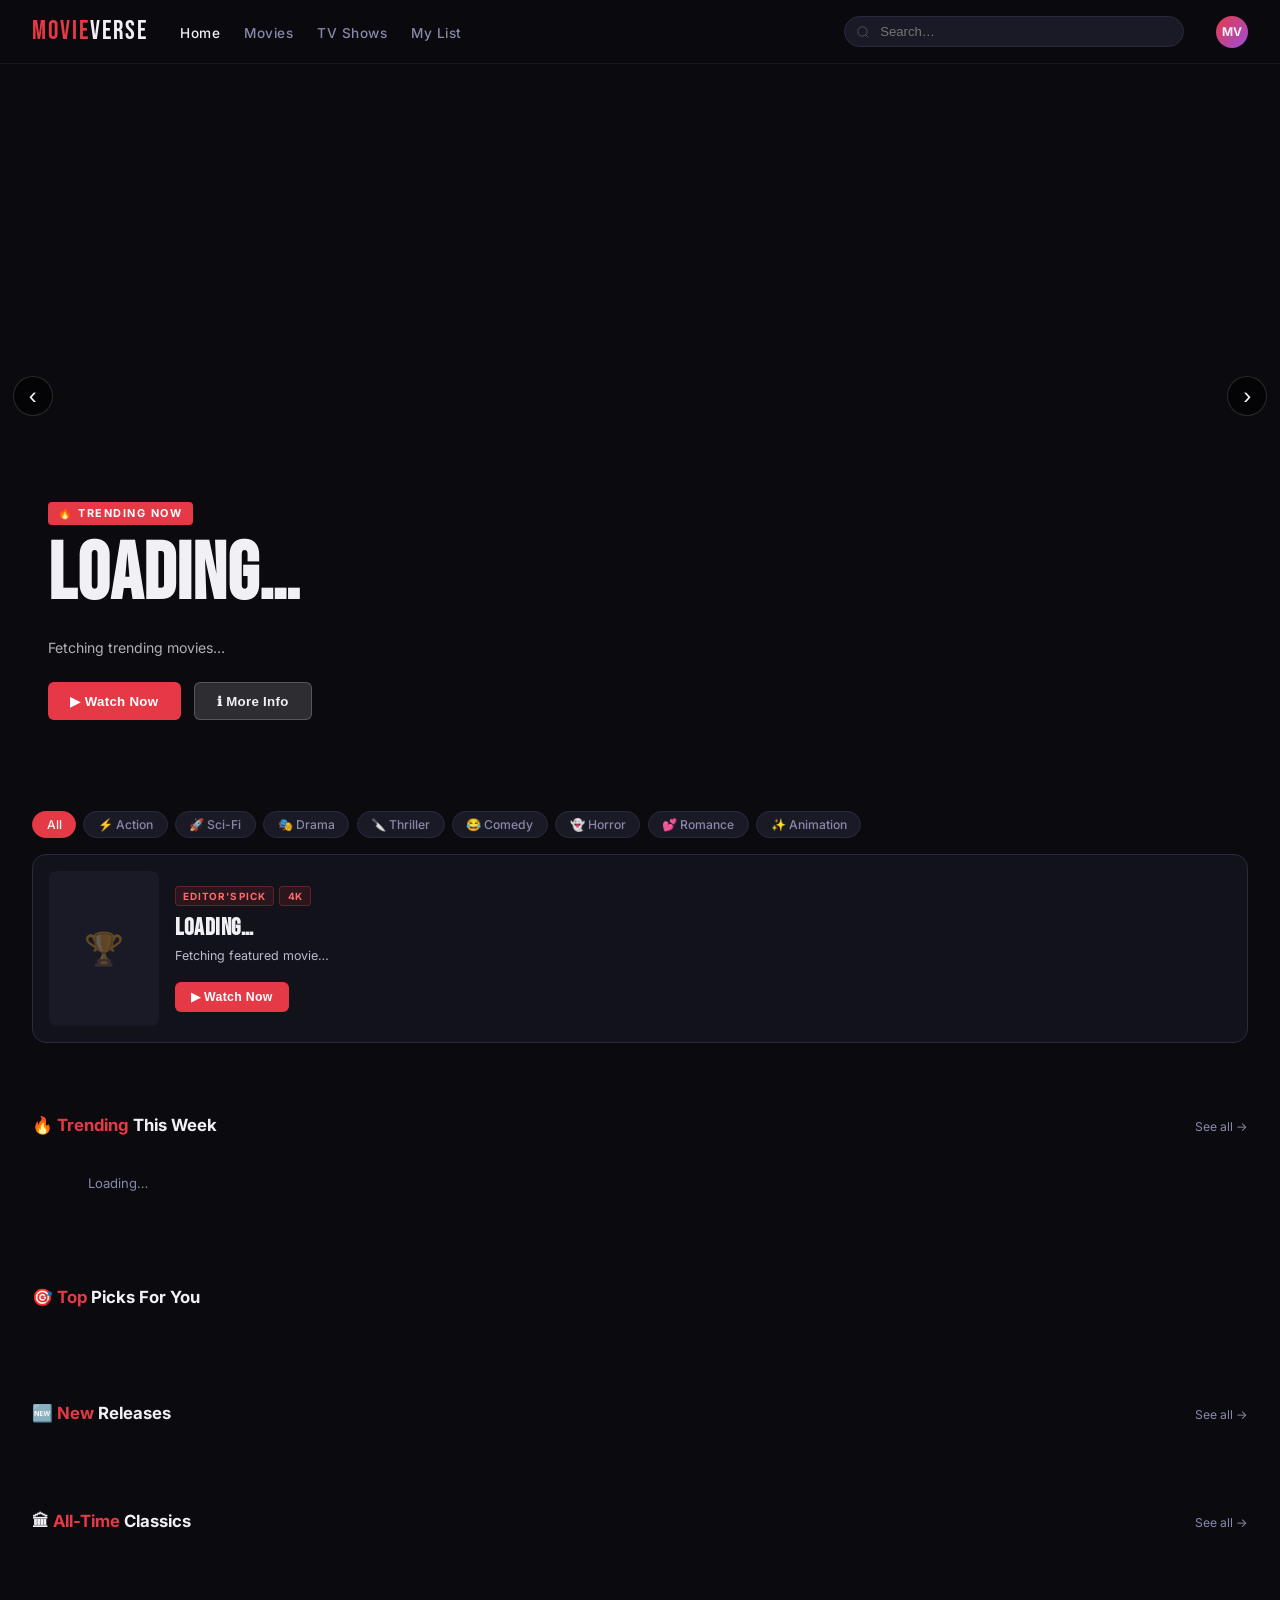
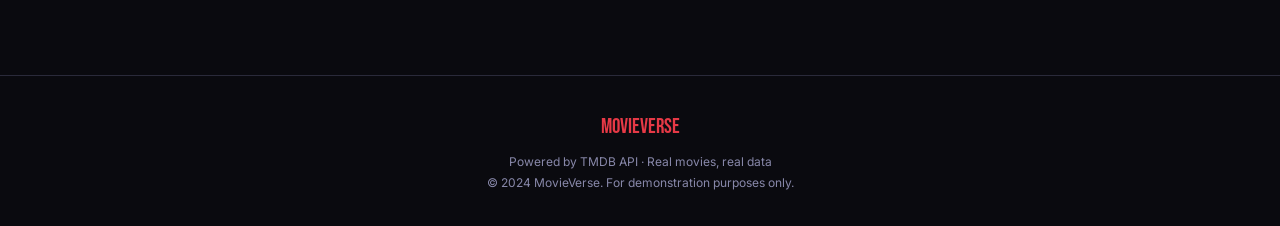
<file: index.html>
<!DOCTYPE html>
<html lang="en">
<head>
  <meta charset="UTF-8">
  <meta name="viewport" content="width=device-width, initial-scale=1.0">
  <title>MovieVerse – Watch Anything</title>
  <link rel="stylesheet" href="css/style.css">
  <link rel="preconnect" href="https://fonts.googleapis.com">
  <link href="https://fonts.googleapis.com/css2?family=Bebas+Neue&family=Inter:wght@300;400;500;600;700&display=swap" rel="stylesheet">
</head>
<body data-page="home">

  <!-- ══ DRAWER OVERLAY ══ -->
  <div class="drawer-overlay" id="drawerOverlay" onclick="closeDrawer()"></div>

  <!-- ══ SIDE DRAWER ══ -->
  <nav class="drawer" id="drawer">
    <div class="drawer-header">
      <span class="logo">Movie<span>Verse</span></span>
      <button class="drawer-close" onclick="closeDrawer()">✕</button>
    </div>
    <ul class="drawer-links">
      <li><a href="index.html" class="active">🏠 Home</a></li>
      <li><a href="pages/movies.html">🎬 Movies</a></li>
      <li><a href="pages/tvshows.html">📺 TV Shows</a></li>
      <li><a href="pages/mylist.html">♡ My List <span class="drawer-badge" id="drawerBadge" style="display:none"></span></a></li>
    </ul>
    <div class="drawer-footer">
      <p>Powered by TMDB</p>
    </div>
  </nav>

  <!-- ══ TOP NAV ══ -->
  <nav id="navbar">
    <button class="hamburger" id="hamburger" onclick="openDrawer()" aria-label="Menu">
      <span></span><span></span><span></span>
    </button>
    <a class="logo" href="index.html">Movie<span>Verse</span></a>
    <ul class="nav-links">
      <li><a href="index.html" class="active">Home</a></li>
      <li><a href="pages/movies.html">Movies</a></li>
      <li><a href="pages/tvshows.html">TV Shows</a></li>
      <li><a href="pages/mylist.html">My List</a></li>
    </ul>
    <div class="search-bar">
      <svg width="14" height="14" fill="none" viewBox="0 0 24 24" stroke="currentColor">
        <circle cx="11" cy="11" r="8"/><path d="m21 21-4.35-4.35"/>
      </svg>
      <input type="text" placeholder="Search…" id="searchInput">
    </div>
    <div class="nav-avatar">MV</div>
  </nav>

  <!-- ══ HERO SLIDESHOW ══ -->
  <div class="hero" id="hero">
    <div class="hero-slides" id="heroSlides"></div>
    <div class="hero-overlay-left"></div>
    <div class="hero-overlay-bottom"></div>
    <div class="hero-content" id="heroContent">
      <div class="hero-badge">🔥 Trending Now</div>
      <h1 id="heroTitle">Loading…</h1>
      <div class="hero-meta" id="heroMeta"></div>
      <p class="hero-desc" id="heroDesc">Fetching trending movies…</p>
      <div class="hero-actions">
        <button class="btn btn-primary" id="heroWatchBtn">▶ Watch Now</button>
        <button class="btn btn-secondary" id="heroInfoBtn">ℹ More Info</button>
      </div>
    </div>
    <div class="hero-dots" id="heroDots"></div>
    <button class="hero-arrow hero-arrow-prev" id="heroPrev" aria-label="Previous">&#8249;</button>
    <button class="hero-arrow hero-arrow-next" id="heroNext" aria-label="Next">&#8250;</button>
  </div>

  <!-- ══ GENRE PILLS ══ -->
  <div class="genre-pills">
    <span class="pill active" onclick="filterGenre('All',this)">All</span>
    <span class="pill" onclick="filterGenre('Action',this)">⚡ Action</span>
    <span class="pill" onclick="filterGenre('Science Fiction',this)">🚀 Sci-Fi</span>
    <span class="pill" onclick="filterGenre('Drama',this)">🎭 Drama</span>
    <span class="pill" onclick="filterGenre('Thriller',this)">🔪 Thriller</span>
    <span class="pill" onclick="filterGenre('Comedy',this)">😂 Comedy</span>
    <span class="pill" onclick="filterGenre('Horror',this)">👻 Horror</span>
    <span class="pill" onclick="filterGenre('Romance',this)">💕 Romance</span>
    <span class="pill" onclick="filterGenre('Animation',this)">✨ Animation</span>
  </div>

  <main>
    <!-- ══ FEATURED BANNER ══ -->
    <div class="featured-banner" id="featuredBanner">
      <div class="featured-thumb" id="featuredThumb"><div class="featured-thumb-loading">🏆</div></div>
      <div class="featured-info">
        <div class="tag-list"><span class="tag">EDITOR'S PICK</span><span class="tag">4K</span></div>
        <h3 id="featuredTitle">Loading…</h3>
        <p id="featuredDesc">Fetching featured movie…</p>
        <div class="tag-list" id="featuredTags"></div>
        <button class="btn btn-primary btn-sm" id="featuredWatchBtn">▶ Watch Now</button>
      </div>
    </div>

    <!-- ══ TRENDING ══ -->
    <section>
      <div class="section-header">
        <h2 class="section-title">🔥 <span>Trending</span> This Week</h2>
        <a href="pages/movies.html" class="see-all">See all →</a>
      </div>
      <div class="movie-row" id="trendingRow"><div class="row-loading">Loading…</div></div>
    </section>

    <!-- ══ TOP PICKS ══ -->
    <section>
      <div class="section-header">
        <h2 class="section-title">🎯 <span>Top</span> Picks For You</h2>
      </div>
    </section>
    <div class="top-strip" id="topStrip"></div>

    <!-- ══ NEW RELEASES ══ -->
    <section>
      <div class="section-header">
        <h2 class="section-title">🆕 <span>New</span> Releases</h2>
        <a href="pages/movies.html" class="see-all">See all →</a>
      </div>
      <div class="movie-grid" id="newGrid"></div>
    </section>

    <!-- ══ CLASSICS ══ -->
    <section>
      <div class="section-header">
        <h2 class="section-title">🏛 <span>All-Time</span> Classics</h2>
        <a href="pages/movies.html" class="see-all">See all →</a>
      </div>
      <div class="movie-row" id="classicsRow"></div>
    </section>
  </main>

  <!-- ══ MODAL ══ -->
  <div class="modal-overlay" id="modalOverlay" onclick="handleOverlayClick(event)">
    <div class="modal" id="modal">
      <button class="modal-close" onclick="closeModal()">✕</button>
      <div class="modal-video" id="modalVideo">
        <div class="modal-video-bg" id="modalEmoji">🎬</div>
        <div class="modal-video-fade"></div>
        <!-- Quality Panel -->
        <div class="quality-panel" id="qualityPanel">
          <div class="quality-title">Video Quality</div>
          <button class="quality-opt" data-q="1080p" onclick="setQuality('1080p')">
            <span class="q-label">1080p</span><span class="q-badge">HD</span>
          </button>
          <button class="quality-opt" data-q="720p" onclick="setQuality('720p')">
            <span class="q-label">720p</span><span class="q-badge">HD</span>
          </button>
          <button class="quality-opt" data-q="480p" onclick="setQuality('480p')">
            <span class="q-label">480p</span><span class="q-badge">SD</span>
          </button>
          <button class="quality-opt" data-q="380p" onclick="setQuality('380p')">
            <span class="q-label">380p</span><span class="q-badge q-low">Low</span>
          </button>
          <button class="quality-opt" data-q="Auto" onclick="setQuality('Auto')">
            <span class="q-label">Auto</span><span class="q-badge q-auto">●</span>
          </button>
        </div>
        <div class="video-player-mock">
          <div class="quality-indicator" id="qualityIndicator">AUTO</div>
          <div class="progress-bar" onclick="scrubProgress(event)">
            <div class="progress-fill" id="progressFill"></div>
          </div>
          <div class="player-controls">
            <button class="ctrl-btn" onclick="togglePlay()" id="playBtn">▶</button>
            <button class="ctrl-btn">⏮</button>
            <button class="ctrl-btn">⏭</button>
            <span class="time-display" id="timeDisplay">0:00 / 2:18:00</span>
            <div class="volume-slider"><div class="volume-fill"></div></div>
            <div class="ctrl-right">
              <button class="ctrl-btn" title="Subtitles">CC</button>
              <button class="ctrl-btn" onclick="toggleQualityPanel()" title="Quality">⚙</button>
              <button class="ctrl-btn" onclick="addToMyList()" id="listBtn" title="My List">♡</button>
            </div>
          </div>
        </div>
      </div>
      <div class="modal-body">
        <h2 class="modal-title" id="modalTitle">—</h2>
        <div class="modal-meta" id="modalMeta"></div>
        <p class="modal-desc" id="modalDesc">—</p>
        <div class="modal-cast"><h4>Cast</h4><div class="cast-list" id="castList"></div></div>
        <div class="related-section"><h4>More Like This</h4><div class="related-row" id="relatedRow"></div></div>
      </div>
    </div>
  </div>

  <footer>
    <div class="footer-logo">MovieVerse</div>
    <p>Powered by TMDB API · Real movies, real data</p>
    <p>© 2024 MovieVerse. For demonstration purposes only.</p>
  </footer>

  <script src="js/mylist.js"></script>
  <script src="js/app.js"></script>
  <script src="js/data.js"></script>
</body>
</html>
</file>
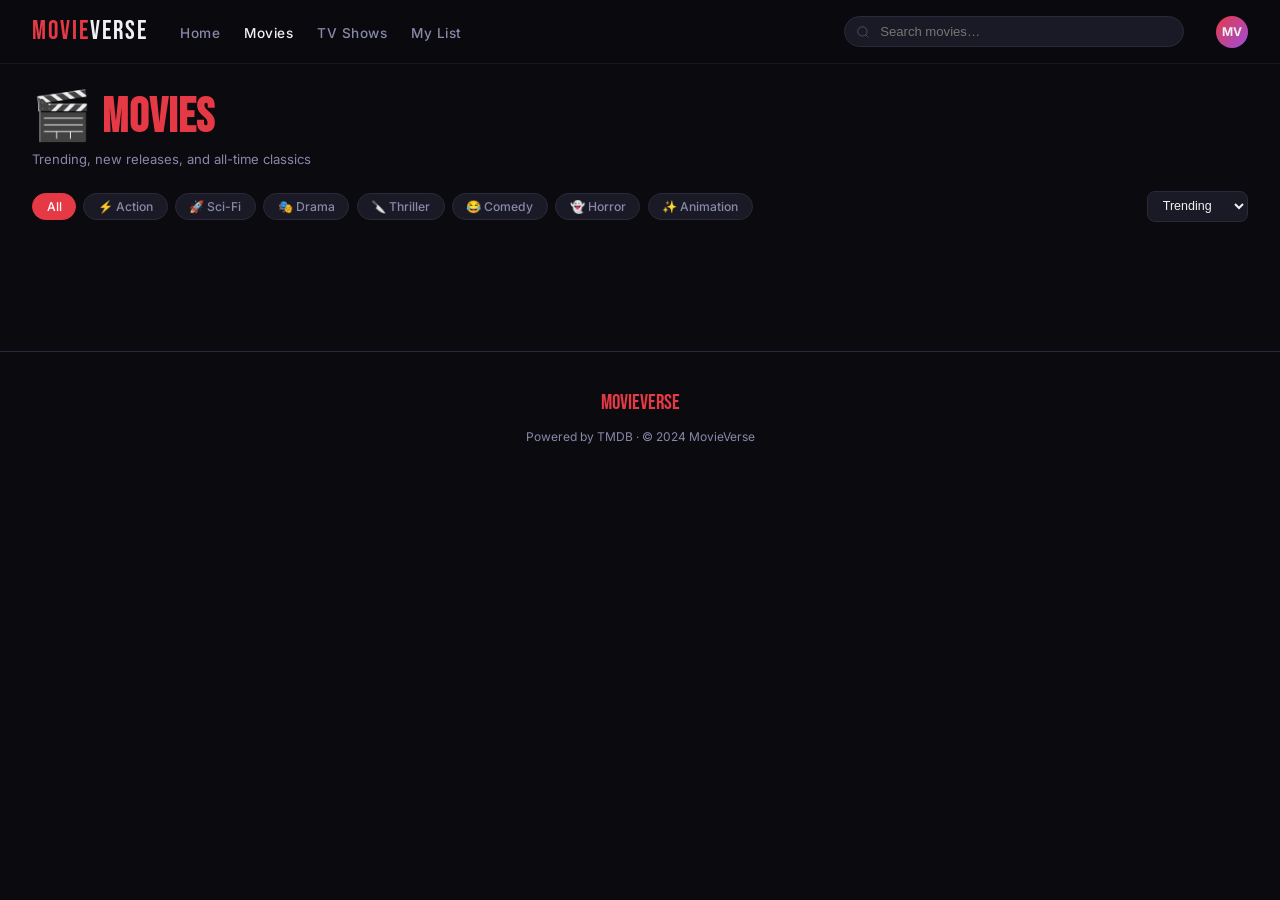
<file: pages/movies.html>
<!DOCTYPE html>
<html lang="en">
<head>
  <meta charset="UTF-8">
  <meta name="viewport" content="width=device-width, initial-scale=1.0">
  <title>Movies – MovieVerse</title>
  <link rel="stylesheet" href="../css/style.css">
  <link rel="preconnect" href="https://fonts.googleapis.com">
  <link href="https://fonts.googleapis.com/css2?family=Bebas+Neue&family=Inter:wght@300;400;500;600;700&display=swap" rel="stylesheet">
</head>
<body data-page="movies">

  <div class="drawer-overlay" id="drawerOverlay" onclick="closeDrawer()"></div>
  <nav class="drawer" id="drawer">
    <div class="drawer-header">
      <span class="logo">Movie<span>Verse</span></span>
      <button class="drawer-close" onclick="closeDrawer()">✕</button>
    </div>
    <ul class="drawer-links">
      <li><a href="../index.html">🏠 Home</a></li>
      <li><a href="movies.html" class="active">🎬 Movies</a></li>
      <li><a href="tvshows.html">📺 TV Shows</a></li>
      <li><a href="mylist.html">♡ My List <span class="drawer-badge" id="drawerBadge" style="display:none"></span></a></li>
    </ul>
    <div class="drawer-footer"><p>Powered by TMDB</p></div>
  </nav>

  <nav id="navbar">
    <button class="hamburger" id="hamburger" onclick="openDrawer()"><span></span><span></span><span></span></button>
    <a class="logo" href="../index.html">Movie<span>Verse</span></a>
    <ul class="nav-links">
      <li><a href="../index.html">Home</a></li>
      <li><a href="movies.html" class="active">Movies</a></li>
      <li><a href="tvshows.html">TV Shows</a></li>
      <li><a href="mylist.html">My List</a></li>
    </ul>
    <div class="search-bar">
      <svg width="14" height="14" fill="none" viewBox="0 0 24 24" stroke="currentColor"><circle cx="11" cy="11" r="8"/><path d="m21 21-4.35-4.35"/></svg>
      <input type="text" placeholder="Search movies…" id="searchInput">
    </div>
    <div class="nav-avatar">MV</div>
  </nav>

  <div class="page-header">
    <h1 class="page-title">🎬 <span>Movies</span></h1>
    <p class="page-sub">Trending, new releases, and all-time classics</p>
  </div>

  <div class="filter-bar">
    <div class="genre-pills" style="padding:0;flex:1;">
      <span class="pill active" onclick="filterGenre('All',this)">All</span>
      <span class="pill" onclick="filterGenre('Action',this)">⚡ Action</span>
      <span class="pill" onclick="filterGenre('Science Fiction',this)">🚀 Sci-Fi</span>
      <span class="pill" onclick="filterGenre('Drama',this)">🎭 Drama</span>
      <span class="pill" onclick="filterGenre('Thriller',this)">🔪 Thriller</span>
      <span class="pill" onclick="filterGenre('Comedy',this)">😂 Comedy</span>
      <span class="pill" onclick="filterGenre('Horror',this)">👻 Horror</span>
      <span class="pill" onclick="filterGenre('Animation',this)">✨ Animation</span>
    </div>
    <select class="sort-select" id="sortSelect" onchange="sortMovies(this.value)">
      <option value="trending">Trending</option>
      <option value="rating">Top Rated</option>
      <option value="newest">Newest</option>
    </select>
  </div>

  <main>
    <div class="page-loading" id="pageLoading"><div class="spinner"></div><p>Loading movies…</p></div>
    <div class="movie-grid wide-grid" id="moviesGrid"></div>
    <div class="infinite-sentinel" id="sentinel"></div>
    <div class="load-more-wrap" id="loadingMore" style="display:none"><div class="spinner"></div></div>
  </main>

  <!-- MODAL -->
  <div class="modal-overlay" id="modalOverlay" onclick="handleOverlayClick(event)">
    <div class="modal" id="modal">
      <button class="modal-close" onclick="closeModal()">✕</button>
      <div class="modal-video" id="modalVideo">
        <div class="modal-video-bg" id="modalEmoji">🎬</div>
        <div class="modal-video-fade"></div>
        <div class="quality-panel" id="qualityPanel">
          <div class="quality-title">Video Quality</div>
          <button class="quality-opt" data-q="1080p" onclick="setQuality('1080p')"><span class="q-label">1080p</span><span class="q-badge">HD</span></button>
          <button class="quality-opt" data-q="720p" onclick="setQuality('720p')"><span class="q-label">720p</span><span class="q-badge">HD</span></button>
          <button class="quality-opt" data-q="480p" onclick="setQuality('480p')"><span class="q-label">480p</span><span class="q-badge">SD</span></button>
          <button class="quality-opt" data-q="380p" onclick="setQuality('380p')"><span class="q-label">380p</span><span class="q-badge q-low">Low</span></button>
          <button class="quality-opt" data-q="Auto" onclick="setQuality('Auto')"><span class="q-label">Auto</span><span class="q-badge q-auto">●</span></button>
        </div>
        <div class="video-player-mock">
          <div class="quality-indicator" id="qualityIndicator">AUTO</div>
          <div class="progress-bar" onclick="scrubProgress(event)"><div class="progress-fill" id="progressFill"></div></div>
          <div class="player-controls">
            <button class="ctrl-btn" onclick="togglePlay()" id="playBtn">▶</button>
            <button class="ctrl-btn">⏮</button><button class="ctrl-btn">⏭</button>
            <span class="time-display" id="timeDisplay">0:00 / 2:18:00</span>
            <div class="volume-slider"><div class="volume-fill"></div></div>
            <div class="ctrl-right">
              <button class="ctrl-btn">CC</button>
              <button class="ctrl-btn" onclick="toggleQualityPanel()">⚙</button>
              <button class="ctrl-btn" onclick="addToMyList()" id="listBtn">♡</button>
            </div>
          </div>
        </div>
      </div>
      <div class="modal-body">
        <h2 class="modal-title" id="modalTitle">—</h2>
        <div class="modal-meta" id="modalMeta"></div>
        <p class="modal-desc" id="modalDesc">—</p>
        <div class="modal-cast"><h4>Cast</h4><div class="cast-list" id="castList"></div></div>
        <div class="related-section"><h4>More Like This</h4><div class="related-row" id="relatedRow"></div></div>
      </div>
    </div>
  </div>

  <footer><div class="footer-logo">MovieVerse</div><p>Powered by TMDB · © 2024 MovieVerse</p></footer>

  <script src="../js/mylist.js"></script>
  <script src="../js/app.js"></script>
  <script>
    let allMovies = [], currentPage = 0, activeGenre = 'All', isFetching = false, noMore = false;
    const API_KEY = '01c8e1e1519b1ef75d38e910d2d62a0e';
    const BASE = 'https://api.themoviedb.org/3', IMG = 'https://image.tmdb.org/t/p/w500';
    const GENRE_MAP = {28:'Action',12:'Adventure',16:'Animation',35:'Comedy',80:'Crime',99:'Documentary',18:'Drama',10751:'Family',14:'Fantasy',36:'History',27:'Horror',10402:'Music',9648:'Mystery',10749:'Romance',878:'Science Fiction',10770:'TV Movie',53:'Thriller',10752:'War',37:'Western'};
    const EMOJI_MAP = {'Action':'⚡','Science Fiction':'🚀','Drama':'🎭','Thriller':'🔪','Comedy':'😂','Horror':'👻','Romance':'💕','Animation':'✨','Adventure':'🗺️','Crime':'🔫','Mystery':'🔍','War':'⚔️','Western':'🤠'};

    function mapMovie(m, i) {
      const genres = (m.genre_ids||[]).map(id=>GENRE_MAP[id]).filter(Boolean);
      return { id:m.id, title:m.title||'Unknown', emoji:EMOJI_MAP[genres[0]]||'🎬',
        rating:(m.vote_average||0).toFixed(1), year:m.release_date?new Date(m.release_date).getFullYear():'N/A',
        duration:'2h 0m', genre:genres, desc:m.overview||'', cast:[], isNew:i<7,
        poster:m.poster_path?IMG+m.poster_path:null,
        backdrop:m.backdrop_path?`https://image.tmdb.org/t/p/w1280${m.backdrop_path}`:null };
    }

    async function fetchPage() {
      if (isFetching || noMore) return;
      isFetching = true;
      currentPage++;
      document.getElementById('loadingMore').style.display = 'flex';
      try {
        const res = await fetch(`${BASE}/trending/movie/week?api_key=${API_KEY}&page=${currentPage}`);
        const data = await res.json();
        const newMovies = (data.results||[]).map(mapMovie);
        if (!newMovies.length || currentPage >= (data.total_pages||1)) noMore = true;
        allMovies = allMovies.concat(newMovies);
        movies = allMovies;
        renderMovies(newMovies);
      } catch(e) { console.error(e); }
      document.getElementById('loadingMore').style.display = 'none';
      isFetching = false;
    }

    function renderMovies(list) {
      const grid = document.getElementById('moviesGrid');
      list.forEach(m => grid.appendChild(createCard(m)));
    }

    function filterGenre(genre, el) {
      document.querySelectorAll('.pill').forEach(p=>p.classList.remove('active'));
      el.classList.add('active'); activeGenre = genre;
      const grid = document.getElementById('moviesGrid'); grid.innerHTML = '';
      const filtered = genre==='All' ? allMovies : allMovies.filter(m=>m.genre.includes(genre));
      movies = filtered; renderMovies(filtered);
    }

    function sortMovies(by) {
      const grid = document.getElementById('moviesGrid'); grid.innerHTML = '';
      let sorted = [...allMovies];
      if (by==='rating') sorted.sort((a,b)=>b.rating-a.rating);
      else if (by==='newest') sorted.sort((a,b)=>b.year-a.year);
      movies = sorted; renderMovies(sorted);
    }

    // Infinite scroll via IntersectionObserver
    const sentinel = document.getElementById('sentinel');
    const observer = new IntersectionObserver(entries => {
      if (entries[0].isIntersecting) fetchPage();
    }, { rootMargin: '300px' });
    observer.observe(sentinel);

    async function init() {
      document.getElementById('pageLoading').style.display = 'flex';
      await fetchPage();
      document.getElementById('pageLoading').style.display = 'none';
    }

    document.addEventListener('DOMContentLoaded', init);
    document.getElementById('searchInput').addEventListener('input', function() {
      const q = this.value.toLowerCase();
      document.querySelectorAll('.movie-card').forEach(c => {
        const t = c.querySelector('.movie-title')?.textContent.toLowerCase()||'';
        c.style.opacity = (!q||t.includes(q)) ? '1' : '0.15';
      });
    });
  </script>
</body>
</html>
</file>
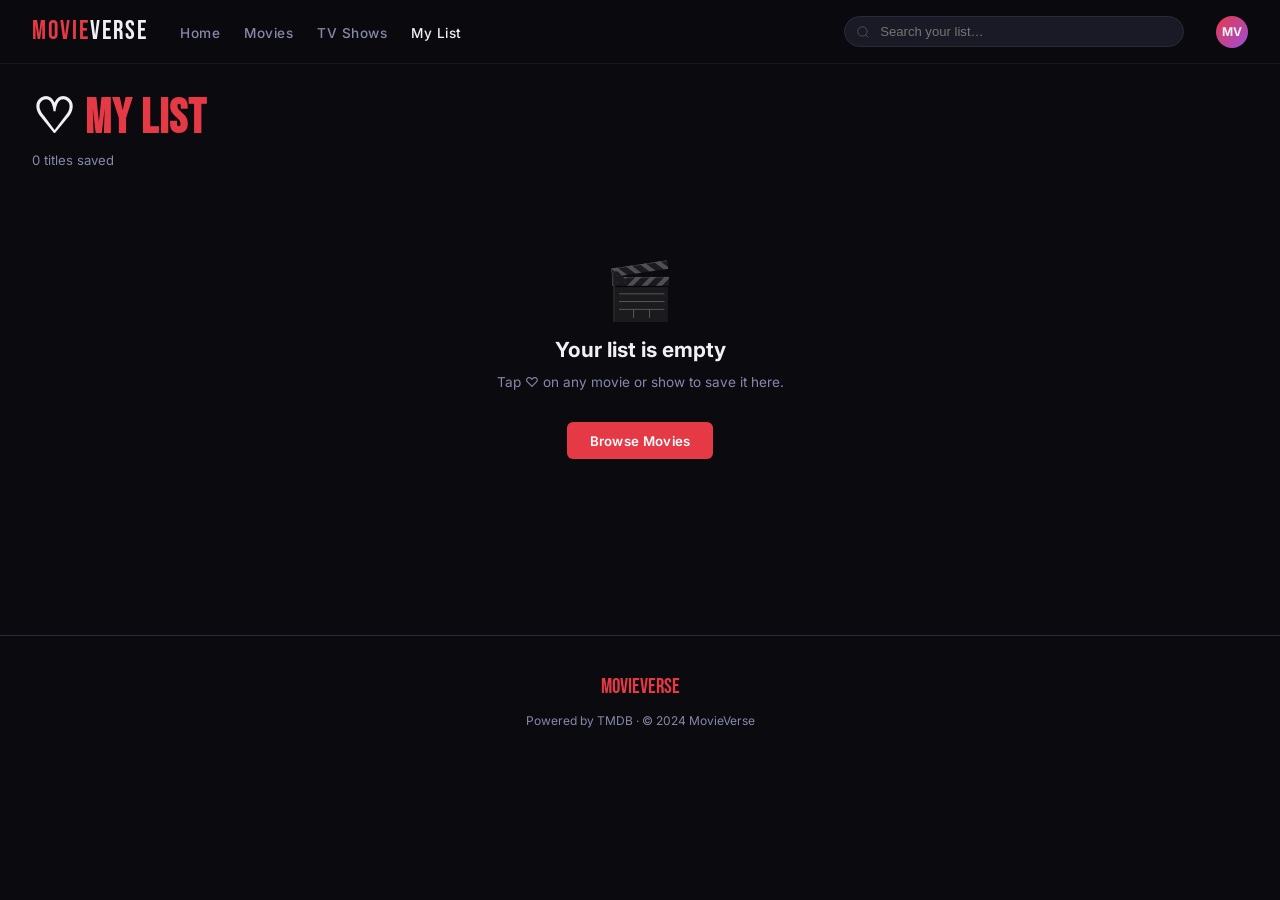
<file: pages/mylist.html>
<!DOCTYPE html>
<html lang="en">
<head>
  <meta charset="UTF-8">
  <meta name="viewport" content="width=device-width, initial-scale=1.0">
  <title>My List – MovieVerse</title>
  <link rel="stylesheet" href="../css/style.css">
  <link rel="preconnect" href="https://fonts.googleapis.com">
  <link href="https://fonts.googleapis.com/css2?family=Bebas+Neue&family=Inter:wght@300;400;500;600;700&display=swap" rel="stylesheet">
</head>
<body data-page="mylist">

  <div class="drawer-overlay" id="drawerOverlay" onclick="closeDrawer()"></div>
  <nav class="drawer" id="drawer">
    <div class="drawer-header">
      <span class="logo">Movie<span>Verse</span></span>
      <button class="drawer-close" onclick="closeDrawer()">✕</button>
    </div>
    <ul class="drawer-links">
      <li><a href="../index.html">🏠 Home</a></li>
      <li><a href="movies.html">🎬 Movies</a></li>
      <li><a href="tvshows.html">📺 TV Shows</a></li>
      <li><a href="mylist.html" class="active">♡ My List <span class="drawer-badge" id="drawerBadge" style="display:none"></span></a></li>
    </ul>
    <div class="drawer-footer"><p>Powered by TMDB</p></div>
  </nav>

  <nav id="navbar">
    <button class="hamburger" id="hamburger" onclick="openDrawer()"><span></span><span></span><span></span></button>
    <a class="logo" href="../index.html">Movie<span>Verse</span></a>
    <ul class="nav-links">
      <li><a href="../index.html">Home</a></li>
      <li><a href="movies.html">Movies</a></li>
      <li><a href="tvshows.html">TV Shows</a></li>
      <li><a href="mylist.html" class="active">My List</a></li>
    </ul>
    <div class="search-bar">
      <svg width="14" height="14" fill="none" viewBox="0 0 24 24" stroke="currentColor"><circle cx="11" cy="11" r="8"/><path d="m21 21-4.35-4.35"/></svg>
      <input type="text" placeholder="Search your list…" id="searchInput">
    </div>
    <div class="nav-avatar">MV</div>
  </nav>

  <div class="page-header">
    <h1 class="page-title">♡ <span>My List</span></h1>
    <p class="page-sub" id="listCount">0 titles saved</p>
  </div>

  <main>
    <div class="empty-state" id="emptyState" style="display:none">
      <div class="empty-icon">🎬</div>
      <h2>Your list is empty</h2>
      <p>Tap ♡ on any movie or show to save it here.</p>
      <a href="../index.html" class="btn btn-primary" style="display:inline-block;margin-top:1.2rem">Browse Movies</a>
    </div>
    <div class="movie-grid wide-grid" id="myListGrid"></div>
  </main>

  <!-- MODAL -->
  <div class="modal-overlay" id="modalOverlay" onclick="handleOverlayClick(event)">
    <div class="modal" id="modal">
      <button class="modal-close" onclick="closeModal()">✕</button>
      <div class="modal-video" id="modalVideo">
        <div class="modal-video-bg" id="modalEmoji">🎬</div>
        <div class="modal-video-fade"></div>
        <div class="quality-panel" id="qualityPanel">
          <div class="quality-title">Video Quality</div>
          <button class="quality-opt" data-q="1080p" onclick="setQuality('1080p')"><span class="q-label">1080p</span><span class="q-badge">HD</span></button>
          <button class="quality-opt" data-q="720p" onclick="setQuality('720p')"><span class="q-label">720p</span><span class="q-badge">HD</span></button>
          <button class="quality-opt" data-q="480p" onclick="setQuality('480p')"><span class="q-label">480p</span><span class="q-badge">SD</span></button>
          <button class="quality-opt" data-q="380p" onclick="setQuality('380p')"><span class="q-label">380p</span><span class="q-badge q-low">Low</span></button>
          <button class="quality-opt" data-q="Auto" onclick="setQuality('Auto')"><span class="q-label">Auto</span><span class="q-badge q-auto">●</span></button>
        </div>
        <div class="video-player-mock">
          <div class="quality-indicator" id="qualityIndicator">AUTO</div>
          <div class="progress-bar" onclick="scrubProgress(event)"><div class="progress-fill" id="progressFill"></div></div>
          <div class="player-controls">
            <button class="ctrl-btn" onclick="togglePlay()" id="playBtn">▶</button>
            <button class="ctrl-btn">⏮</button><button class="ctrl-btn">⏭</button>
            <span class="time-display" id="timeDisplay">0:00 / 2:18:00</span>
            <div class="volume-slider"><div class="volume-fill"></div></div>
            <div class="ctrl-right">
              <button class="ctrl-btn">CC</button>
              <button class="ctrl-btn" onclick="toggleQualityPanel()">⚙</button>
              <button class="ctrl-btn" onclick="addToMyList()" id="listBtn">♡</button>
            </div>
          </div>
        </div>
      </div>
      <div class="modal-body">
        <h2 class="modal-title" id="modalTitle">—</h2>
        <div class="modal-meta" id="modalMeta"></div>
        <p class="modal-desc" id="modalDesc">—</p>
        <div class="modal-cast"><h4>Cast</h4><div class="cast-list" id="castList"></div></div>
        <div class="related-section"><h4>More Like This</h4><div class="related-row" id="relatedRow"></div></div>
      </div>
    </div>
  </div>

  <footer><div class="footer-logo">MovieVerse</div><p>Powered by TMDB · © 2024 MovieVerse</p></footer>

  <script src="../js/mylist.js"></script>
  <script src="../js/app.js"></script>
  <script>
    let movies = [];
    function renderMyList() {
      const list = getMyList();
      const grid = document.getElementById('myListGrid');
      const empty = document.getElementById('emptyState');
      document.getElementById('listCount').textContent = `${list.length} title${list.length!==1?'s':''} saved`;
      grid.innerHTML = '';
      if (!list.length) { empty.style.display = 'flex'; return; }
      empty.style.display = 'none';
      movies = list;
      list.forEach(m => {
        const card = createCard(m);
        const rm = document.createElement('button');
        rm.className = 'remove-from-list'; rm.textContent = '✕'; rm.title = 'Remove';
        rm.onclick = e => { e.stopPropagation(); removeFromMyList(m.id); renderMyList(); };
        card.querySelector('.movie-poster').appendChild(rm);
        grid.appendChild(card);
      });
    }
    document.addEventListener('DOMContentLoaded', renderMyList);
    document.getElementById('searchInput').addEventListener('input', function() {
      const q = this.value.toLowerCase();
      document.querySelectorAll('.movie-card').forEach(c => {
        const t = c.querySelector('.movie-title')?.textContent.toLowerCase()||'';
        c.style.opacity = (!q||t.includes(q)) ? '1' : '0.15';
      });
    });
  </script>
</body>
</html>
</file>
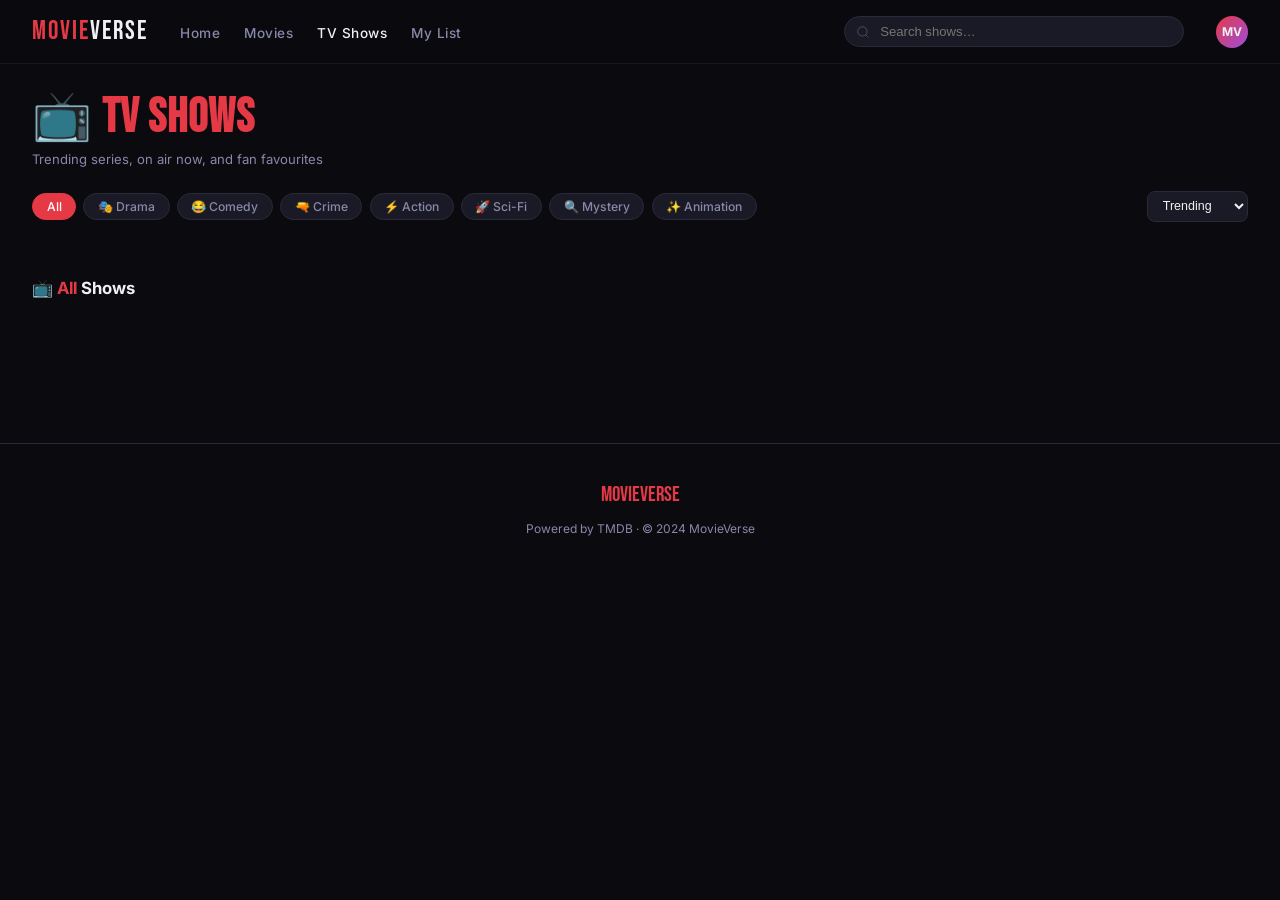
<file: pages/tvshows.html>
<!DOCTYPE html>
<html lang="en">
<head>
  <meta charset="UTF-8">
  <meta name="viewport" content="width=device-width, initial-scale=1.0">
  <title>TV Shows – MovieVerse</title>
  <link rel="stylesheet" href="../css/style.css">
  <link rel="preconnect" href="https://fonts.googleapis.com">
  <link href="https://fonts.googleapis.com/css2?family=Bebas+Neue&family=Inter:wght@300;400;500;600;700&display=swap" rel="stylesheet">
</head>
<body data-page="tvshows">

  <div class="drawer-overlay" id="drawerOverlay" onclick="closeDrawer()"></div>
  <nav class="drawer" id="drawer">
    <div class="drawer-header">
      <span class="logo">Movie<span>Verse</span></span>
      <button class="drawer-close" onclick="closeDrawer()">✕</button>
    </div>
    <ul class="drawer-links">
      <li><a href="../index.html">🏠 Home</a></li>
      <li><a href="movies.html">🎬 Movies</a></li>
      <li><a href="tvshows.html" class="active">📺 TV Shows</a></li>
      <li><a href="mylist.html">♡ My List <span class="drawer-badge" id="drawerBadge" style="display:none"></span></a></li>
    </ul>
    <div class="drawer-footer"><p>Powered by TMDB</p></div>
  </nav>

  <nav id="navbar">
    <button class="hamburger" id="hamburger" onclick="openDrawer()"><span></span><span></span><span></span></button>
    <a class="logo" href="../index.html">Movie<span>Verse</span></a>
    <ul class="nav-links">
      <li><a href="../index.html">Home</a></li>
      <li><a href="movies.html">Movies</a></li>
      <li><a href="tvshows.html" class="active">TV Shows</a></li>
      <li><a href="mylist.html">My List</a></li>
    </ul>
    <div class="search-bar">
      <svg width="14" height="14" fill="none" viewBox="0 0 24 24" stroke="currentColor"><circle cx="11" cy="11" r="8"/><path d="m21 21-4.35-4.35"/></svg>
      <input type="text" placeholder="Search shows…" id="searchInput">
    </div>
    <div class="nav-avatar">MV</div>
  </nav>

  <div class="page-header">
    <h1 class="page-title">📺 <span>TV Shows</span></h1>
    <p class="page-sub">Trending series, on air now, and fan favourites</p>
  </div>

  <div class="filter-bar">
    <div class="genre-pills" style="padding:0;flex:1;">
      <span class="pill active" onclick="filterGenre('All',this)">All</span>
      <span class="pill" onclick="filterGenre('Drama',this)">🎭 Drama</span>
      <span class="pill" onclick="filterGenre('Comedy',this)">😂 Comedy</span>
      <span class="pill" onclick="filterGenre('Crime',this)">🔫 Crime</span>
      <span class="pill" onclick="filterGenre('Action & Adventure',this)">⚡ Action</span>
      <span class="pill" onclick="filterGenre('Sci-Fi & Fantasy',this)">🚀 Sci-Fi</span>
      <span class="pill" onclick="filterGenre('Mystery',this)">🔍 Mystery</span>
      <span class="pill" onclick="filterGenre('Animation',this)">✨ Animation</span>
    </div>
    <select class="sort-select" onchange="sortShows(this.value)">
      <option value="trending">Trending</option>
      <option value="rating">Top Rated</option>
    </select>
  </div>

  <main>
    <div class="page-loading" id="pageLoading"><div class="spinner"></div><p>Loading shows…</p></div>
    <section id="onAirSection" style="display:none">
      <div class="section-header"><h2 class="section-title">🔴 <span>On Air</span> Now</h2></div>
      <div class="movie-row" id="onAirRow"></div>
    </section>
    <section>
      <div class="section-header"><h2 class="section-title">📺 <span>All</span> Shows</h2></div>
      <div class="movie-grid wide-grid" id="showsGrid"></div>
    </section>
    <div class="infinite-sentinel" id="sentinel"></div>
    <div class="load-more-wrap" id="loadingMore" style="display:none"><div class="spinner"></div></div>
  </main>

  <!-- MODAL -->
  <div class="modal-overlay" id="modalOverlay" onclick="handleOverlayClick(event)">
    <div class="modal" id="modal">
      <button class="modal-close" onclick="closeModal()">✕</button>
      <div class="modal-video" id="modalVideo">
        <div class="modal-video-bg" id="modalEmoji">📺</div>
        <div class="modal-video-fade"></div>
        <div class="quality-panel" id="qualityPanel">
          <div class="quality-title">Video Quality</div>
          <button class="quality-opt" data-q="1080p" onclick="setQuality('1080p')"><span class="q-label">1080p</span><span class="q-badge">HD</span></button>
          <button class="quality-opt" data-q="720p" onclick="setQuality('720p')"><span class="q-label">720p</span><span class="q-badge">HD</span></button>
          <button class="quality-opt" data-q="480p" onclick="setQuality('480p')"><span class="q-label">480p</span><span class="q-badge">SD</span></button>
          <button class="quality-opt" data-q="380p" onclick="setQuality('380p')"><span class="q-label">380p</span><span class="q-badge q-low">Low</span></button>
          <button class="quality-opt" data-q="Auto" onclick="setQuality('Auto')"><span class="q-label">Auto</span><span class="q-badge q-auto">●</span></button>
        </div>
        <div class="video-player-mock">
          <div class="quality-indicator" id="qualityIndicator">AUTO</div>
          <div class="progress-bar" onclick="scrubProgress(event)"><div class="progress-fill" id="progressFill"></div></div>
          <div class="player-controls">
            <button class="ctrl-btn" onclick="togglePlay()" id="playBtn">▶</button>
            <button class="ctrl-btn">⏮</button><button class="ctrl-btn">⏭</button>
            <span class="time-display" id="timeDisplay">0:00 / 45:00</span>
            <div class="volume-slider"><div class="volume-fill"></div></div>
            <div class="ctrl-right">
              <button class="ctrl-btn">CC</button>
              <button class="ctrl-btn" onclick="toggleQualityPanel()">⚙</button>
              <button class="ctrl-btn" onclick="addToMyList()" id="listBtn">♡</button>
            </div>
          </div>
        </div>
      </div>
      <div class="modal-body">
        <h2 class="modal-title" id="modalTitle">—</h2>
        <div class="modal-meta" id="modalMeta"></div>
        <p class="modal-desc" id="modalDesc">—</p>
        <div class="modal-cast"><h4>Cast</h4><div class="cast-list" id="castList"></div></div>
        <div class="related-section"><h4>More Like This</h4><div class="related-row" id="relatedRow"></div></div>
      </div>
    </div>
  </div>

  <footer><div class="footer-logo">MovieVerse</div><p>Powered by TMDB · © 2024 MovieVerse</p></footer>

  <script src="../js/mylist.js"></script>
  <script src="../js/app.js"></script>
  <script>
    let allShows = [], currentPage = 0, isFetching = false, noMore = false;
    const API_KEY = '01c8e1e1519b1ef75d38e910d2d62a0e';
    const BASE = 'https://api.themoviedb.org/3', IMG = 'https://image.tmdb.org/t/p/w500';
    const TV_GENRE_MAP = {10759:'Action & Adventure',16:'Animation',35:'Comedy',80:'Crime',99:'Documentary',18:'Drama',10751:'Family',10762:'Kids',9648:'Mystery',10763:'News',10764:'Reality',10765:'Sci-Fi & Fantasy',10766:'Soap',10767:'Talk',10768:'War & Politics',37:'Western'};
    const EMOJI_MAP = {'Drama':'🎭','Comedy':'😂','Crime':'🔫','Action & Adventure':'⚡','Sci-Fi & Fantasy':'🚀','Mystery':'🔍','Animation':'✨'};

    function mapShow(s, i) {
      const genres = (s.genre_ids||[]).map(id=>TV_GENRE_MAP[id]).filter(Boolean);
      return { id:s.id, title:s.name||'Unknown', emoji:EMOJI_MAP[genres[0]]||'📺',
        rating:(s.vote_average||0).toFixed(1), year:s.first_air_date?new Date(s.first_air_date).getFullYear():'N/A',
        duration:'45m', genre:genres, desc:s.overview||'', cast:[], isNew:i<7,
        poster:s.poster_path?IMG+s.poster_path:null,
        backdrop:s.backdrop_path?`https://image.tmdb.org/t/p/w1280${s.backdrop_path}`:null, isTV:true };
    }

    async function fetchPage() {
      if (isFetching || noMore) return;
      isFetching = true; currentPage++;
      document.getElementById('loadingMore').style.display = 'flex';
      try {
        const res = await fetch(`${BASE}/trending/tv/week?api_key=${API_KEY}&page=${currentPage}`);
        const data = await res.json();
        const newShows = (data.results||[]).map(mapShow);
        if (!newShows.length || currentPage >= (data.total_pages||1)) noMore = true;
        allShows = allShows.concat(newShows);
        movies = allShows;
        renderShows(newShows);
      } catch(e) { console.error(e); }
      document.getElementById('loadingMore').style.display = 'none';
      isFetching = false;
    }

    function renderShows(list) {
      const grid = document.getElementById('showsGrid');
      list.forEach(s => grid.appendChild(createCard(s)));
    }

    function filterGenre(genre, el) {
      document.querySelectorAll('.pill').forEach(p=>p.classList.remove('active'));
      el.classList.add('active');
      const grid = document.getElementById('showsGrid'); grid.innerHTML = '';
      const filtered = genre==='All' ? allShows : allShows.filter(s=>s.genre.includes(genre));
      movies = filtered; renderShows(filtered);
    }

    function sortShows(by) {
      const grid = document.getElementById('showsGrid'); grid.innerHTML = '';
      let sorted = [...allShows];
      if (by==='rating') sorted.sort((a,b)=>b.rating-a.rating);
      movies = sorted; renderShows(sorted);
    }

    const observer = new IntersectionObserver(entries => {
      if (entries[0].isIntersecting) fetchPage();
    }, { rootMargin: '300px' });
    observer.observe(document.getElementById('sentinel'));

    async function init() {
      document.getElementById('pageLoading').style.display = 'flex';
      // Load on-air strip
      try {
        const res = await fetch(`${BASE}/tv/on_the_air?api_key=${API_KEY}`);
        const data = await res.json();
        const onAir = (data.results||[]).slice(0,10).map(mapShow);
        movies = onAir;
        onAir.forEach(s => document.getElementById('onAirRow').appendChild(createCard(s)));
        document.getElementById('onAirSection').style.display = 'block';
      } catch(e){}
      await fetchPage();
      document.getElementById('pageLoading').style.display = 'none';
    }

    document.addEventListener('DOMContentLoaded', init);
    document.getElementById('searchInput').addEventListener('input', function() {
      const q = this.value.toLowerCase();
      document.querySelectorAll('.movie-card').forEach(c => {
        const t = c.querySelector('.movie-title')?.textContent.toLowerCase()||'';
        c.style.opacity = (!q||t.includes(q)) ? '1' : '0.15';
      });
    });
  </script>
</body>
</html>
</file>
<file: css/style.css>
/* ══════════════════════════════════════
   MovieVerse — style.css  (v3 mobile-first)
   ══════════════════════════════════════ */

*, *::before, *::after { box-sizing: border-box; margin: 0; padding: 0; }

:root {
  --bg:      #0a0a0f;
  --surface: #12121a;
  --card:    #1a1a26;
  --border:  #2a2a3a;
  --accent:  #e63946;
  --accent2: #ff6b6b;
  --gold:    #ffd60a;
  --text:    #f0f0f5;
  --muted:   #8888aa;
  --radius:  10px;
  --nav-h:   58px;
}

html { scroll-behavior: smooth; }
body { background: var(--bg); color: var(--text); font-family: 'Inter', sans-serif; min-height: 100vh; overflow-x: hidden; }

/* ══════════════════════════════════════
   DRAWER (slide-in from left)
   ══════════════════════════════════════ */
.drawer-overlay {
  position: fixed; inset: 0; z-index: 1100;
  background: rgba(0,0,0,0.7);
  opacity: 0; pointer-events: none;
  transition: opacity .3s;
}
.drawer-overlay.open { opacity: 1; pointer-events: all; }

.drawer {
  position: fixed;
  top: 0; left: 0; bottom: 0;
  width: 270px;
  z-index: 1200;
  background: var(--surface);
  border-right: 1px solid var(--border);
  transform: translateX(-100%);
  transition: transform .3s cubic-bezier(.4,0,.2,1);
  display: flex; flex-direction: column;
}
.drawer.open { transform: translateX(0); }

.drawer-header {
  display: flex; align-items: center;
  justify-content: space-between;
  padding: 1.2rem 1.2rem 1rem;
  border-bottom: 1px solid var(--border);
}
.drawer-close {
  background: none; border: none; color: var(--muted);
  font-size: 1.2rem; cursor: pointer; padding: .2rem .5rem;
}
.drawer-close:hover { color: var(--text); }

.drawer-links {
  list-style: none;
  padding: 1rem 0;
  flex: 1;
}
.drawer-links li { }
.drawer-links a {
  display: flex; align-items: center; gap: .8rem;
  padding: .85rem 1.4rem;
  color: var(--muted);
  text-decoration: none;
  font-size: .95rem; font-weight: 500;
  transition: all .2s;
  border-left: 3px solid transparent;
}
.drawer-links a:hover { color: var(--text); background: rgba(255,255,255,.04); }
.drawer-links a.active { color: var(--text); border-left-color: var(--accent); background: rgba(230,57,70,.08); }

.drawer-badge {
  display: inline-flex; align-items: center; justify-content: center;
  min-width: 18px; height: 18px;
  background: var(--accent); color: #fff;
  font-size: .65rem; font-weight: 700;
  border-radius: 50px; padding: 0 5px;
  margin-left: auto;
}

.drawer-footer { padding: 1rem 1.4rem; color: var(--muted); font-size: .72rem; border-top: 1px solid var(--border); }

/* ══════════════════════════════════════
   TOP NAV
   ══════════════════════════════════════ */
#navbar {
  position: fixed; top: 0; left: 0; right: 0;
  z-index: 1000;
  display: flex; align-items: center;
  gap: .8rem;
  padding: 0 1rem;
  height: var(--nav-h);
  background: rgba(10,10,15,0.97);
  backdrop-filter: blur(12px);
  border-bottom: 1px solid rgba(255,255,255,0.06);
}

/* Hamburger — always visible */
.hamburger {
  display: flex; flex-direction: column; justify-content: center; gap: 5px;
  background: none; border: none; cursor: pointer;
  padding: 6px; flex-shrink: 0;
  width: 36px; height: 36px;
}
.hamburger span {
  display: block; height: 2px; width: 22px;
  background: var(--text); border-radius: 2px;
  transition: all .25s;
}

.logo {
  font-family: 'Bebas Neue', cursive;
  font-size: 1.6rem; letter-spacing: 2px;
  color: var(--accent); text-decoration: none; flex-shrink: 0;
}
.logo span { color: var(--text); }

/* Desktop nav links — hidden on mobile */
.nav-links { display: none; gap: 1.5rem; list-style: none; }
.nav-links a {
  color: var(--muted); text-decoration: none;
  font-size: .85rem; font-weight: 500; letter-spacing: .5px;
  transition: color .2s; position: relative;
}
.nav-links a:hover, .nav-links a.active { color: var(--text); }

.list-badge {
  display: inline-flex; align-items: center; justify-content: center;
  min-width: 15px; height: 15px;
  background: var(--accent); color: #fff;
  font-size: .58rem; font-weight: 700;
  border-radius: 50px; padding: 0 4px;
  margin-left: 3px; vertical-align: super; line-height: 1;
}

.search-bar {
  flex: 1; max-width: 200px;
  margin-left: auto; position: relative;
}
.search-bar input {
  width: 100%;
  background: var(--card); border: 1px solid var(--border);
  border-radius: 50px; padding: .45rem .9rem .45rem 2.2rem;
  color: var(--text); font-size: .82rem; outline: none;
  transition: border-color .2s;
}
.search-bar input:focus { border-color: var(--accent); }
.search-bar svg { position: absolute; left: .75rem; top: 50%; transform: translateY(-50%); opacity: .4; }

.nav-avatar {
  width: 32px; height: 32px; border-radius: 50%;
  background: linear-gradient(135deg, var(--accent), #9d4edd);
  display: flex; align-items: center; justify-content: center;
  font-weight: 700; font-size: .75rem; cursor: pointer; flex-shrink: 0;
}

/* ══════════════════════════════════════
   HERO SLIDESHOW
   ══════════════════════════════════════ */
.hero {
  position: relative;
  height: 75vh; min-height: 480px;
  display: flex; align-items: flex-end;
  padding: 0 1.2rem 3.5rem;
  overflow: hidden;
  margin-top: 0;
}

.hero-slides { position: absolute; inset: 0; }

.hero-slide {
  position: absolute; inset: 0;
  background-size: cover; background-position: center top;
  background-color: #0d1b3e;
  opacity: 0; transition: opacity 1s ease;
}
.hero-slide.active { opacity: 1; }

.hero-overlay-left {
  position: absolute; inset: 0; z-index: 1; pointer-events: none;
  background: linear-gradient(to right, rgba(10,10,15,.95) 0%, rgba(10,10,15,.5) 50%, transparent 80%);
}
.hero-overlay-bottom {
  position: absolute; inset: 0; z-index: 1; pointer-events: none;
  background: linear-gradient(to top, rgba(10,10,15,1) 0%, rgba(10,10,15,.2) 45%, transparent 70%);
}

.hero-content { position: relative; z-index: 2; max-width: 500px; }

.hero-badge {
  display: inline-flex; align-items: center; gap: .4rem;
  background: var(--accent); color: #fff;
  font-size: .68rem; font-weight: 700; letter-spacing: 1.5px;
  text-transform: uppercase; padding: .28rem .65rem;
  border-radius: 4px; margin-bottom: .8rem;
}

.hero h1 {
  font-family: 'Bebas Neue', cursive;
  font-size: clamp(2.6rem, 8vw, 5rem);
  line-height: .95; letter-spacing: 1px; margin-bottom: .7rem;
}

.hero-meta {
  display: flex; align-items: center; gap: .8rem;
  font-size: .78rem; color: var(--muted); margin-bottom: .8rem; flex-wrap: wrap;
}
.hero-rating { color: var(--gold); font-weight: 700; }

.hero-desc {
  font-size: .88rem; color: rgba(240,240,245,.72);
  line-height: 1.6; max-width: 400px; margin-bottom: 1.4rem;
}

.hero-actions { display: flex; gap: .8rem; flex-wrap: wrap; }

.hero-dots {
  position: absolute; bottom: 1.2rem; left: 50%; transform: translateX(-50%);
  display: flex; gap: .45rem; z-index: 3;
}
.hero-dot {
  width: 7px; height: 7px; border-radius: 50%;
  background: rgba(255,255,255,.3); border: none; cursor: pointer;
  transition: background .3s, width .3s; padding: 0;
}
.hero-dot.active { background: var(--accent); width: 22px; border-radius: 4px; }

.hero-arrow {
  position: absolute; top: 50%; transform: translateY(-50%); z-index: 3;
  background: rgba(0,0,0,.55); border: 1px solid rgba(255,255,255,.15);
  color: var(--text); width: 40px; height: 40px; border-radius: 50%;
  font-size: 1.5rem; cursor: pointer; display: flex; align-items: center; justify-content: center;
  transition: background .2s; line-height: 1;
  /* Hidden on mobile, shown on desktop */
  display: none;
}
.hero-arrow:hover { background: rgba(230,57,70,.7); }
.hero-arrow-prev { left: .8rem; }
.hero-arrow-next { right: .8rem; }

/* ══════════════════════════════════════
   BUTTONS
   ══════════════════════════════════════ */
.btn {
  display: inline-flex; align-items: center; gap: .4rem;
  padding: .65rem 1.4rem; border-radius: 6px;
  font-size: .83rem; font-weight: 600; letter-spacing: .3px;
  cursor: pointer; border: none;
  transition: transform .15s, opacity .15s;
  text-decoration: none; white-space: nowrap;
}
.btn:hover { transform: translateY(-1px); opacity: .9; }
.btn:active { transform: none; }
.btn-primary  { background: var(--accent); color: #fff; }
.btn-secondary { background: rgba(255,255,255,.15); color: var(--text); border: 1px solid rgba(255,255,255,.2); }
.btn-sm { padding: .5rem 1rem; font-size: .77rem; }

/* ══════════════════════════════════════
   GENRE PILLS
   ══════════════════════════════════════ */
.genre-pills {
  display: flex; gap: .45rem;
  padding: 1rem 1.2rem .8rem;
  overflow-x: auto; scrollbar-width: none; flex-wrap: nowrap;
}
.genre-pills::-webkit-scrollbar { display: none; }

.pill {
  flex-shrink: 0; padding: .32rem .85rem; border-radius: 50px;
  font-size: .76rem; font-weight: 500; cursor: pointer;
  background: var(--card); border: 1px solid var(--border); color: var(--muted);
  transition: all .2s; white-space: nowrap; user-select: none;
}
.pill:hover { border-color: var(--accent); color: var(--text); }
.pill.active { background: var(--accent); border-color: var(--accent); color: #fff; }

/* ══════════════════════════════════════
   MAIN SECTIONS
   ══════════════════════════════════════ */
main { padding-bottom: 3rem; }
section { padding: 2rem 1.2rem 1rem; }

.section-header { display: flex; align-items: baseline; justify-content: space-between; margin-bottom: 1rem; }
.section-title { font-size: 1.05rem; font-weight: 700; }
.section-title span { color: var(--accent); }
.see-all { font-size: .76rem; color: var(--muted); text-decoration: none; transition: color .2s; }
.see-all:hover { color: var(--accent); }

/* ══════════════════════════════════════
   FEATURED BANNER
   ══════════════════════════════════════ */
.featured-banner {
  display: flex; gap: 1rem; align-items: center;
  background: var(--surface); border: 1px solid var(--border);
  border-radius: 14px; margin: 0 1.2rem 1.5rem; padding: 1rem;
  overflow: hidden; transition: border-color .2s;
}
.featured-banner:hover { border-color: rgba(230,57,70,.4); }

.featured-thumb {
  flex-shrink: 0; width: 80px; height: 115px;
  border-radius: 8px; background: var(--card);
  display: flex; align-items: center; justify-content: center;
  font-size: 2rem; overflow: hidden;
}
.featured-thumb-loading { opacity: .3; }

.featured-info { flex: 1; min-width: 0; }
.featured-info h3 { font-family: 'Bebas Neue', cursive; font-size: 1.25rem; letter-spacing: .5px; margin: .4rem 0 .35rem; }
.featured-info p { font-size: .78rem; color: #bbbbd0; line-height: 1.5; margin-bottom: .55rem; }

.tag-list { display: flex; gap: .35rem; flex-wrap: wrap; margin-bottom: .45rem; }
.tag {
  background: rgba(230,57,70,.12); border: 1px solid rgba(230,57,70,.3);
  color: var(--accent2); font-size: .62rem; font-weight: 700;
  letter-spacing: .8px; text-transform: uppercase;
  padding: .18rem .45rem; border-radius: 4px;
}

/* ══════════════════════════════════════
   MOVIE ROWS & GRIDS
   ══════════════════════════════════════ */
.movie-row {
  display: flex; gap: .7rem; overflow-x: auto;
  padding: 0 1.2rem 1rem; scrollbar-width: none;
}
.movie-row::-webkit-scrollbar { display: none; }

.movie-grid {
  display: grid;
  grid-template-columns: repeat(2, 1fr);
  gap: .7rem; padding: 0 1.2rem 1rem;
}
.wide-grid { grid-template-columns: repeat(2, 1fr); }

.row-loading { padding: 1.5rem; color: var(--muted); font-size: .82rem; }

/* Infinite scroll sentinel */
.infinite-sentinel { height: 1px; }
.load-more-wrap { display: flex; justify-content: center; align-items: center; padding: 1.5rem; }

/* ══════════════════════════════════════
   MOVIE CARD
   ══════════════════════════════════════ */
.movie-card {
  flex: 0 0 130px;
  border-radius: var(--radius); overflow: hidden;
  background: var(--card); cursor: pointer;
  transition: transform .2s, box-shadow .2s;
}
.movie-card:hover { transform: translateY(-3px) scale(1.02); box-shadow: 0 10px 28px rgba(0,0,0,.5); }
/* In grid, cards are full width */
.movie-grid .movie-card { flex: none; width: auto; }

.movie-poster {
  aspect-ratio: 2/3; display: flex; align-items: center;
  justify-content: center; font-size: 3rem;
  position: relative; overflow: hidden; background-color: var(--card);
}

.card-overlay {
  position: absolute; inset: 0; background: rgba(0,0,0,.6);
  display: flex; align-items: center; justify-content: center;
  opacity: 0; transition: opacity .2s;
}
.movie-card:hover .card-overlay, .movie-card:active .card-overlay { opacity: 1; }

.play-btn {
  width: 44px; height: 44px; border-radius: 50%;
  background: var(--accent); display: flex; align-items: center;
  justify-content: center; color: #fff; font-size: 1rem;
}

.movie-info { padding: .6rem .7rem .7rem; }
.movie-title { font-size: .8rem; font-weight: 600; white-space: nowrap; overflow: hidden; text-overflow: ellipsis; margin-bottom: .2rem; }
.movie-sub { font-size: .68rem; color: var(--muted); display: flex; gap: .4rem; }
.movie-sub .star { color: var(--gold); }

.badge-new { position: absolute; top: .45rem; left: .45rem; background: var(--accent); color: #fff; font-size: .58rem; font-weight: 700; padding: .12rem .38rem; border-radius: 3px; letter-spacing: .5px; }
.badge-hd  { position: absolute; top: .45rem; right: .45rem; background: rgba(0,0,0,.7); color: var(--gold); font-size: .58rem; font-weight: 700; padding: .12rem .38rem; border-radius: 3px; letter-spacing: .5px; border: 1px solid var(--gold); }

.remove-from-list {
  position: absolute; top: .45rem; left: .45rem;
  width: 24px; height: 24px; border-radius: 50%;
  background: rgba(0,0,0,.75); border: 1px solid rgba(255,255,255,.2);
  color: var(--text); font-size: .75rem; cursor: pointer;
  display: flex; align-items: center; justify-content: center;
  opacity: 0; transition: opacity .2s, background .2s; z-index: 2;
}
.movie-card:hover .remove-from-list { opacity: 1; }
.remove-from-list:hover { background: var(--accent); border-color: var(--accent); }

/* ══════════════════════════════════════
   TOP PICKS STRIP
   ══════════════════════════════════════ */
.top-strip {
  display: flex; gap: .8rem; overflow-x: auto;
  padding: 0 1.2rem 1.5rem; scrollbar-width: none;
}
.top-strip::-webkit-scrollbar { display: none; }

.top-item {
  flex: 0 0 220px; height: 130px; border-radius: 10px;
  position: relative; overflow: hidden; cursor: pointer;
  transition: transform .2s; background-color: var(--card);
}
.top-item:hover { transform: scale(1.03); }

.top-item-overlay {
  position: absolute; inset: 0;
  background: linear-gradient(135deg,rgba(0,0,0,.78) 0%,rgba(0,0,0,.2) 100%);
  padding: .8rem; display: flex; flex-direction: column; justify-content: flex-end;
}
.top-item-overlay h3 { font-size: .88rem; font-weight: 700; }
.top-item-overlay p  { font-size: .68rem; color: var(--muted); margin-top: .18rem; }

/* ══════════════════════════════════════
   PAGE HEADER
   ══════════════════════════════════════ */
.page-header { padding: calc(var(--nav-h) + 1rem) 1.2rem 1rem; }
.page-title { font-family: 'Bebas Neue', cursive; font-size: clamp(2rem,7vw,3rem); letter-spacing: 1px; }
.page-title span { color: var(--accent); }
.page-sub { color: var(--muted); font-size: .82rem; margin-top: .3rem; }

.filter-bar { display: flex; align-items: center; gap: .8rem; padding: 0 1.2rem .8rem; }
.sort-select {
  flex-shrink: 0; background: var(--card); border: 1px solid var(--border);
  border-radius: 8px; color: var(--text); padding: .4rem .7rem;
  font-size: .78rem; cursor: pointer; outline: none;
}
.sort-select:focus { border-color: var(--accent); }

/* Loading */
.page-loading {
  display: flex; flex-direction: column; align-items: center;
  justify-content: center; gap: 1rem; padding: 4rem;
  color: var(--muted); font-size: .85rem;
}
.spinner { width: 32px; height: 32px; border: 3px solid var(--border); border-top-color: var(--accent); border-radius: 50%; animation: spin .8s linear infinite; }
@keyframes spin { to { transform: rotate(360deg); } }

/* Empty state */
.empty-state { display: flex; flex-direction: column; align-items: center; justify-content: center; padding: 4rem 2rem; text-align: center; gap: .8rem; }
.empty-icon { font-size: 3.5rem; opacity: .3; }
.empty-state h2 { font-size: 1.3rem; font-weight: 700; }
.empty-state p  { color: var(--muted); font-size: .85rem; }

/* ══════════════════════════════════════
   TOAST
   ══════════════════════════════════════ */
.toast {
  position: fixed; bottom: 1.5rem; left: 50%;
  transform: translateX(-50%) translateY(1rem);
  background: var(--surface); border: 1px solid var(--border);
  border-radius: 50px; padding: .55rem 1.3rem;
  font-size: .8rem; font-weight: 500; color: var(--text);
  z-index: 9999; opacity: 0; transition: opacity .25s, transform .25s;
  white-space: nowrap; pointer-events: none;
  box-shadow: 0 8px 24px rgba(0,0,0,.5);
}
.toast.show { opacity: 1; transform: translateX(-50%) translateY(0); }

/* ══════════════════════════════════════
   MODAL
   ══════════════════════════════════════ */
.modal-overlay {
  position: fixed; inset: 0; z-index: 2000;
  background: rgba(0,0,0,.88); backdrop-filter: blur(8px);
  display: flex; align-items: center; justify-content: center;
  padding: 0;
  opacity: 0; pointer-events: none; transition: opacity .3s;
}
.modal-overlay.open { opacity: 1; pointer-events: all; }

.modal {
  background: var(--surface); border-radius: 14px;
  width: 100%; max-width: 860px; max-height: 96vh;
  overflow-y: auto; position: relative;
  border: 1px solid var(--border);
  transform: scale(.95); transition: transform .3s;
  margin: .5rem;
}
.modal-overlay.open .modal { transform: scale(1); }

.modal-close {
  position: absolute; top: .8rem; right: .8rem; z-index: 10;
  background: rgba(0,0,0,.65); border: none; color: var(--text);
  width: 34px; height: 34px; border-radius: 50%; font-size: 1.1rem;
  cursor: pointer; display: flex; align-items: center; justify-content: center;
}

.modal-video {
  width: 100%; aspect-ratio: 16/9; background: #000;
  border-radius: 14px 14px 0 0;
  display: flex; align-items: center; justify-content: center;
  position: relative; overflow: hidden;
  background-size: cover; background-position: center;
}
.modal-video-bg { position: absolute; inset: 0; display: flex; align-items: center; justify-content: center; font-size: 5rem; opacity: .07; }
.modal-video-fade { position: absolute; inset: 0; background: linear-gradient(transparent, rgba(0,0,0,.85)); }

/* ── QUALITY PANEL ── */
.quality-panel {
  position: absolute;
  bottom: 60px; right: .8rem;
  z-index: 20;
  background: rgba(15,15,22,0.97);
  border: 1px solid var(--border);
  border-radius: 12px;
  padding: .6rem .5rem;
  min-width: 160px;
  box-shadow: 0 8px 32px rgba(0,0,0,.7);
  opacity: 0; pointer-events: none;
  transform: translateY(8px);
  transition: opacity .2s, transform .2s;
}
.quality-panel.open { opacity: 1; pointer-events: all; transform: translateY(0); }

.quality-title {
  font-size: .68rem; color: var(--muted);
  text-transform: uppercase; letter-spacing: 1px;
  padding: .3rem .7rem .5rem; font-weight: 600;
}

.quality-opt {
  display: flex; align-items: center; justify-content: space-between;
  width: 100%; padding: .55rem .7rem;
  background: none; border: none; cursor: pointer;
  border-radius: 8px; transition: background .15s;
  gap: 1rem;
}
.quality-opt:hover { background: rgba(255,255,255,.07); }
.quality-opt.active { background: rgba(230,57,70,.15); }

.q-label { color: var(--text); font-size: .88rem; font-weight: 500; }
.quality-opt.active .q-label { color: var(--accent); }

.q-badge {
  font-size: .62rem; font-weight: 700; letter-spacing: .5px;
  padding: .18rem .45rem; border-radius: 4px;
  background: rgba(255,214,10,.15); color: var(--gold);
}
.q-low  { background: rgba(255,255,255,.08); color: var(--muted); }
.q-auto { background: rgba(100,200,100,.15); color: #6dcc6d; font-size: .75rem; }

/* Quality indicator badge in player */
.quality-indicator {
  position: absolute; top: .6rem; left: .7rem; z-index: 5;
  background: rgba(0,0,0,.7); border: 1px solid rgba(255,255,255,.15);
  color: var(--text); font-size: .62rem; font-weight: 700;
  padding: .18rem .45rem; border-radius: 4px; letter-spacing: .5px;
}

/* Player */
.video-player-mock {
  position: absolute; bottom: 0; left: 0; right: 0;
  background: linear-gradient(transparent, rgba(0,0,0,.92));
  padding: .8rem 1rem .65rem;
}
.progress-bar { height: 4px; background: rgba(255,255,255,.2); border-radius: 2px; margin-bottom: .5rem; cursor: pointer; }
.progress-fill { height: 100%; width: 3%; background: var(--accent); border-radius: 2px; position: relative; transition: width .1s linear; }
.progress-fill::after { content: ''; position: absolute; right: -5px; top: -4px; width: 12px; height: 12px; border-radius: 50%; background: var(--accent); }

.player-controls { display: flex; align-items: center; gap: .7rem; }
.ctrl-btn { background: none; border: none; color: var(--text); cursor: pointer; font-size: .95rem; opacity: .8; transition: opacity .2s; display: flex; align-items: center; font-family: 'Inter', sans-serif; padding: 0; }
.ctrl-btn:hover { opacity: 1; }
.time-display { font-size: .7rem; color: var(--muted); }
.volume-slider { width: 56px; height: 4px; background: rgba(255,255,255,.2); border-radius: 2px; cursor: pointer; display: none; }
.volume-fill { height: 100%; width: 70%; background: #fff; border-radius: 2px; }
.ctrl-right { margin-left: auto; display: flex; gap: .6rem; }

/* Modal body */
.modal-body { padding: 1.2rem; }
.modal-title { font-family: 'Bebas Neue', cursive; font-size: 1.7rem; letter-spacing: 1px; }
.modal-meta { display: flex; gap: .8rem; align-items: center; flex-wrap: wrap; font-size: .78rem; color: var(--muted); margin: .45rem 0 .9rem; }
.modal-meta .rating { color: var(--gold); font-weight: 700; }
.modal-desc { font-size: .86rem; line-height: 1.7; color: #bbbbd0; margin-bottom: 1rem; }

.modal-cast h4, .related-section h4 { font-size: .73rem; color: var(--muted); text-transform: uppercase; letter-spacing: 1px; margin-bottom: .5rem; }
.cast-list { display: flex; gap: .5rem; flex-wrap: wrap; }
.cast-chip { background: var(--card); border: 1px solid var(--border); border-radius: 50px; padding: .28rem .7rem; font-size: .72rem; }

.related-section { margin-top: 1.2rem; }
.related-section h4 { margin-bottom: .7rem; }
.related-row { display: flex; gap: .7rem; overflow-x: auto; padding-bottom: .5rem; }
.related-card { flex: 0 0 100px; border-radius: 8px; overflow: hidden; background: var(--card); cursor: pointer; transition: opacity .2s; }
.related-card:hover { opacity: .8; }
.related-thumb { aspect-ratio: 2/3; display: flex; align-items: center; justify-content: center; font-size: 2rem; background-size: cover; background-position: center; }
.related-card p { font-size: .68rem; padding: .35rem .45rem; font-weight: 500; }

/* ══════════════════════════════════════
   FOOTER
   ══════════════════════════════════════ */
footer { margin-top: 3rem; padding: 2rem; border-top: 1px solid var(--border); text-align: center; color: var(--muted); font-size: .75rem; line-height: 1.8; }
.footer-logo { font-family: 'Bebas Neue', cursive; font-size: 1.3rem; color: var(--accent); margin-bottom: .3rem; }

/* ══════════════════════════════════════
   TABLET (≥ 640px)
   ══════════════════════════════════════ */
@media (min-width: 640px) {
  .movie-grid, .wide-grid { grid-template-columns: repeat(3, 1fr); }
  .featured-thumb { width: 95px; height: 130px; }
  .hero { height: 80vh; padding: 0 2rem 4rem; }
  .volume-slider { display: block; }
  .search-bar { max-width: 280px; }
}

/* ══════════════════════════════════════
   DESKTOP (≥ 900px)
   ══════════════════════════════════════ */
@media (min-width: 900px) {
  :root { --nav-h: 64px; }

  /* Show desktop links, hide hamburger */
  .hamburger { display: none; }
  .nav-links { display: flex; }

  #navbar { gap: 2rem; padding: 0 2rem; }
  .search-bar { max-width: 340px; }

  .hero { height: 88vh; padding: 0 3rem 4.5rem; }
  .hero-arrow { display: flex; }

  section { padding: 2.5rem 2rem 1rem; }
  .genre-pills { padding: 1.2rem 2rem 1rem; }
  .featured-banner { margin: 0 2rem 2rem; }
  .featured-thumb { width: 110px; height: 155px; }
  .featured-info h3 { font-size: 1.5rem; }
  .top-strip { padding: 0 2rem 1.5rem; }
  .movie-row { padding: 0 2rem 1rem; }
  .movie-grid, .wide-grid { grid-template-columns: repeat(auto-fill, minmax(160px,1fr)); padding: 0 2rem 1rem; }
  .page-header { padding: calc(var(--nav-h) + 1.5rem) 2rem 1.5rem; }
  .filter-bar { padding: 0 2rem 1rem; }
  .modal-body { padding: 1.5rem; }
  .modal-title { font-size: 2rem; }
}
</file>
